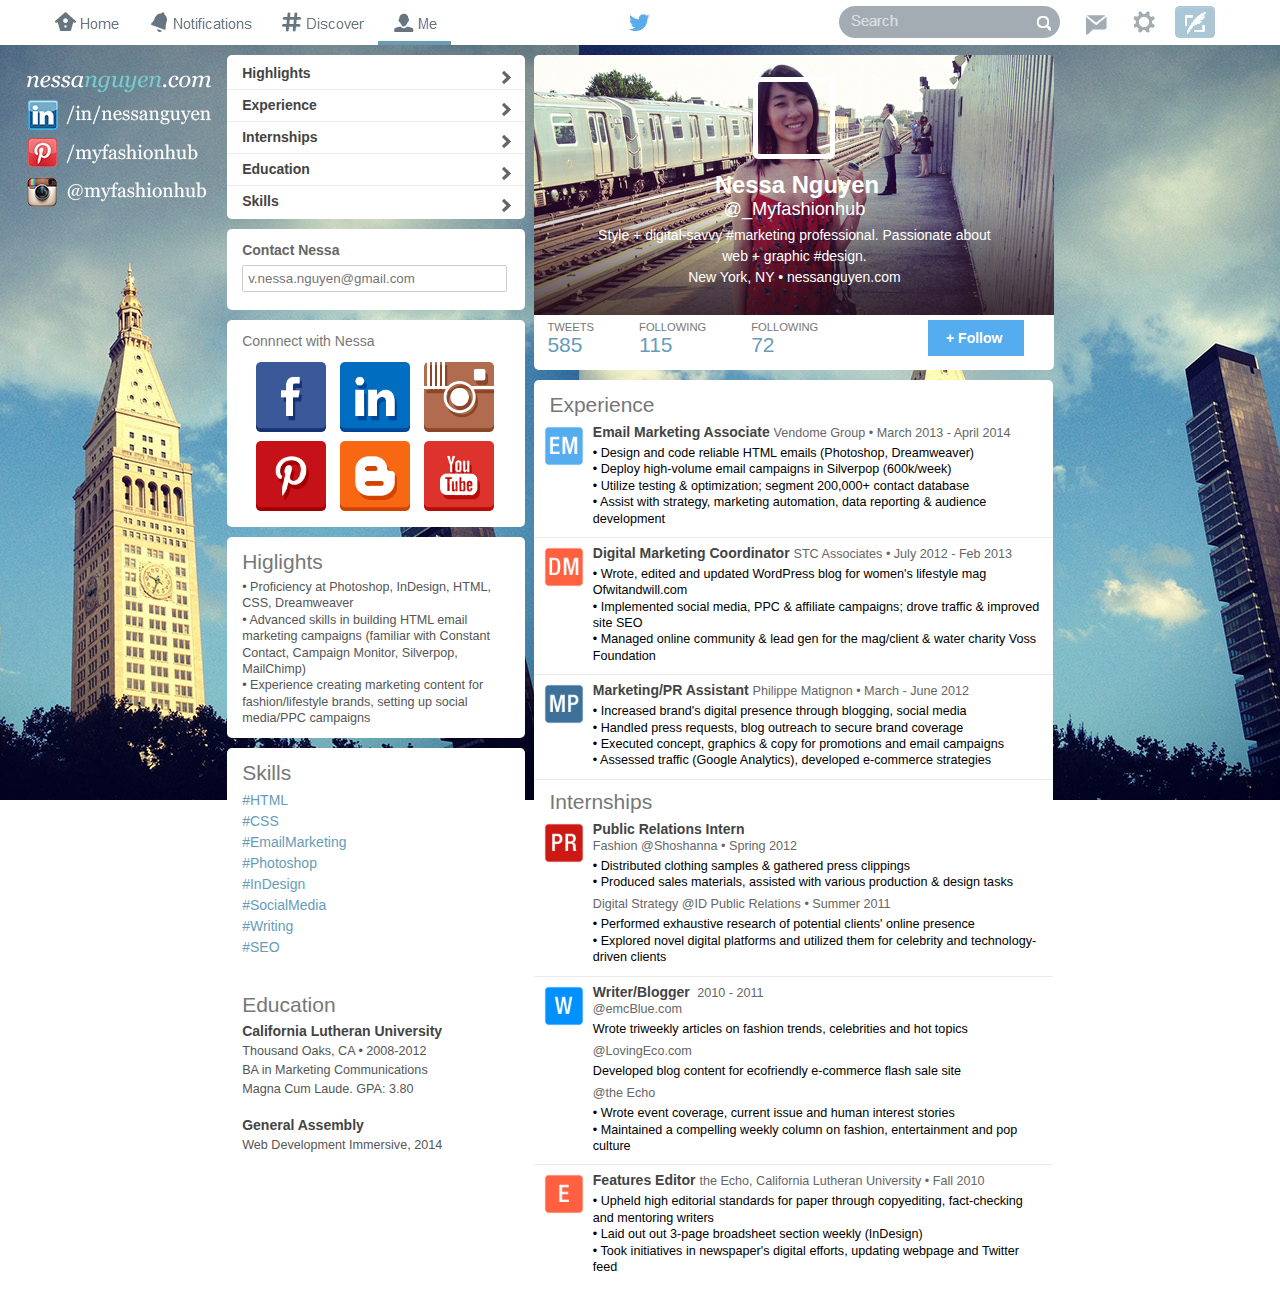
<file: resume-creative/index.html>
<!DOCTYPE html>
<html xmlns="http://www.w3.org/1999/xhtml">

<head>
<meta charset=utf-8" />
<title>Nessa's resume</title>
<link href="stylesheet.css" rel="stylesheet" />
 <link href="images/favicon.ico" rel="shortcut icon" type="image/x-icon">
</head>

<body>
<div id="bar">
<img src="images/bar.jpg" />
</div>


<div id="content">


<div id="left">

  <div class="box">
    <h4 class="section"><a href="#highlights">Highlights</a></h4> <img src="images/arrow.png" class="arrow" />
    <hr class="divider">
    <h4 class="section"><a href="#experience">Experience</a></h4> <img src="images/arrow.png" class="arrow" />
    <hr class="divider">
    <h4 class="section"><a href="#internships">Internships</a></h4> <img src="images/arrow.png" class="arrow" />
    <hr class="divider">
    <h4 class="section"><a href="#education">Education
</a></h4> <img src="images/arrow.png" class="arrow" />
    <hr class="divider">    
    <h4 class="section"><a href="#skills">Skills</a></h4>   <img src="images/arrow.png" class="arrow" /> 
  </div>
  
  <div class="box">
    <h4>Contact Nessa</h4>
    <input type="email" placeholder="v.nessa.nguyen@gmail.com"></input>
  </div>  
	
	
	<div class="box">
    <h5 class="">Connnect with Nessa</h5>
    <div class="social">
		<a href="https://www.facebook.com/Nessasgotstyle" target="_blank">
		<img src="images/facebook.png" alt="Facebook" /></a>  
		<a href="http://www.linkedin.com/pub/nessa-nguyen/1a/662/514" target="_blank">
		<img src="images/linkedin.png" alt="LinkedIn" /></a>  
		<a href="http://web.stagram.com/n/myfashionhub" target="_blank">
		<img src="images/instagram.png" alt="Instagram" /></a>
    <a href="http://pinterest.com/myfashionhub/" target="_blank">
		<img src="images/pinterest.png" alt="Pinterest" /></a>
		<a href="http://hubfashion.blogspot.com/" target="_blank">
		<img src="images/bloggr.png" alt="Blogspot" /></a>  
		<a href="https://www.youtube.com/user/NessaMoore0406" target="_blank">
		<img src="images/youtube.png" alt="YouTube" /></a> 
		</div>
	</div>
	
	
	
	<div class="box">
	<a href="" id="highlights"></a> <h1>Higlights</h1>
	<p class="highlights">
	&bull; Proficiency at Photoshop, InDesign, HTML, CSS, Dreamweaver<br/> 
	&bull; Advanced skills in building HTML email marketing campaigns 
	(familiar with Constant Contact, Campaign Monitor, Silverpop, MailChimp)<br/> 
	&bull; Experience creating marketing content for fashion/lifestyle brands, 
	setting up social media/PPC campaigns
	</p>
	</div>	
	
	<div class="box">
	<a href="" id="skills"></a> <h1>Skills</h1>
	<p class="skills">
	#HTML <br/> 
	#CSS <br/> 
	#EmailMarketing <br/> 
	#Photoshop <br/> 
	#InDesign <br/>
	#SocialMedia <br/> 
	#Writing <br/>  
	#SEO
	</p>
	</div>

	<div class="box">
	<a href="" id="education"></a> <h1>Education</h1>
	<div class="edu">
	<h4>California Lutheran University</h4> 
	<span>Thousand Oaks, CA &bull; 2008-2012<br/>
	BA in Marketing Communications <br/>
	Magna Cum Laude. GPA: 3.80	</span>
	<br/><br/>
	
	<h4>General Assembly</h4> 
	<span>Web Development Immersive, 2014<br/>
	</div>
	</div>
		
</div> <!-- left column -->


<div id="right">
  <div id="cover" class="box">  
  <img src="images/profile.jpg" id="profile" />
	
	   <div class="summary">
			 <h2>Nessa Nguyen</h2>
			 <h3><a href="https://twitter.com/_myfashionhub" target="_blank">@_Myfashionhub</a></h3>
			 <p>Style + digital-savvy #marketing professional.  
			 Passionate about <br/>web + graphic #design. <br/>
			 New York, NY &bull; <a href="http://nessanguyen.com" target="_blank">nessanguyen.com</a></p>
	   </div>
		 
		 
		 <div>
		 <table id="follow">
		 <tr><td> <p>Tweets</p> <span>585</span> </td>
		 
		 <td>
		 <p>Following</p>		 
		 <span>115</span>   
		 </td>
		 
		 <td>
		 <p>Following</p>  
		 <span>72</span>
		 </td> 	
		 </tr></table>	 	
		 
		 <div id="followb">
		 <p><a href="https://twitter.com/_Myfashionhub">+ Follow</a></p>	
		 </div>
		 
		 </div>		  
  </div> <!-- cover box -->
  
	
	
	<div id="resume" class="box">
	<a id="experience"></a> <h1>Experience</h1>
	<div class="clear"></div>
	
	<img src="images/icon-em.png" alt=""/> 
	
	<div class="entry">
	<h4>Email Marketing Associate</h4> 
	<span>Vendome Group &bull; March 2013 - April 2014</span> 
	<p>&bull; Design and code reliable HTML emails (Photoshop, Dreamweaver)<br/>
&bull; Deploy high-volume email campaigns in Silverpop (600k/week)<br/>
&bull; Utilize testing & optimization; segment 200,000+ contact database<br/> 
&bull; Assist with strategy, marketing automation, data reporting & audience development
  </p>
	</div>

  <hr class="divider">
  
	
	<img src="images/icon-dm.png" alt=""/> 
	<div class="entry">
	<h4>Digital Marketing Coordinator</h4>
	<span>STC Associates &bull; July 2012 - Feb 2013</span> 
	
	<p>&bull; Wrote, edited and updated WordPress blog for 
	women's lifestyle mag Ofwitandwill.com<br/>
&bull; Implemented social media, PPC & affiliate campaigns; 
drove traffic & improved site SEO<br/>
&bull; Managed online community & lead gen for the mag/client & water charity Voss Foundation 
  </p>
	</div>

  <hr class="divider">
	
	
	
	<img src="images/icon-mp.png" alt=""/> 
	<div class="entry">
	<h4>Marketing/PR Assistant</h4>
	<span>Philippe Matignon &bull; March - June 2012</span> 
	
	<p>&bull; Increased brand's digital presence through blogging, social media<br/>
&bull; Handled press requests, blog outreach to secure brand coverage<br/>
&bull; Executed concept, graphics & copy for promotions and email campaigns<br/> 
&bull; Assessed traffic (Google Analytics), developed e-commerce strategies
  </p>
	</div>

  <hr class="divider">
	
	
	<a href="" id="internships"></a> <h1>Internships</h1>
  <div class="clear"></div>	
	<img src="images/icon-pr.png" alt=""/> 
	<div class="entry">
	<h4>Public Relations Intern</h4> <br/>
	
	<span>Fashion @Shoshanna &bull; Spring 2012</span> 
	<p>&bull; Distributed clothing samples & gathered press clippings <br/>
  &bull; Produced sales materials, assisted with various production & design tasks<br/>
  </p>

	<span>Digital Strategy @ID Public Relations &bull; Summer 2011</span> 
	<p>&bull; Performed exhaustive research of potential clients' online presence<br/>
  &bull; Explored novel digital platforms and utilized 
  them for celebrity and technology-driven clients
  </p>  
	</div>

  <hr class="divider">
	
	
	<img src="images/icon-w.png" alt=""/> 
	<div class="entry">
	<h4>Writer/Blogger</h4> <span>&nbsp;2010 - 2011</span> <br/>
	<span>@emcBlue.com</span> 
	<p>Wrote triweekly articles on fashion trends, celebrities and hot topics</p>
	
	<span>@LovingEco.com</span>
	<p>Developed blog content for ecofriendly e-commerce flash sale site</p>
		
	<span>@the Echo</span>
	<p>
&bull; Wrote event coverage, current issue and human interest stories<br/>
&bull; Maintained a compelling weekly column on fashion, entertainment and pop culture
  </p>
	</div>

  <hr class="divider">
	
	<img src="images/icon-e.png" alt=""/> 
	<div class="entry">
	<h4>Features Editor</h4> <span>the Echo, California Lutheran University &bull; Fall 2010</span> 
	<p>&bull; Upheld high editorial standards for paper through copyediting, 
	fact-checking and mentoring writers<br/>
&bull; Laid out out 3-page broadsheet section weekly (InDesign)<br/>
&bull; Took initiatives in newspaper's digital efforts, updating webpage and Twitter feed</p>
	</div>
	
	<div class="clear"></div>
  </div> <!-- resume box -->

</div> <!-- right --> 
</div> <!-- content -->


</body>


</html>
</file>
<file: resume-creative/stylesheet.css>
/* Twitter resume */

body {
width:100%;
height:100%;
min-width: 1024px;
min-height: 768px;
margin:0;
}

body {
  background: url("images/background.jpg");
  background-repeat:no-repeat;
  background-position:left top;
  background-attachment: fixed;
}


#bar {
  background: #ffffff;
}

#bar img {
  display: block;
  margin-left: auto;
  margin-right: auto;
}


#content {
  width: 960px;
  margin: 10px auto;
}  


/* Layout */
#left {
  width: 31%;
  float: left;
  margin: 0 0 0 7%;
}

/* Right column */
#right {
  width: 54%;
  float: right;
  margin: 0 7% 0 1%;
}  





/* Left column */
.box {
  background: #ffffff;
  border-radius: 5px;
  margin-bottom: 10px;
  padding: 10px 0;
} 


/* Section box */
h4.section {
  margin: 0;  
  padding: 3px 0 2px 15px;
  max-width: 100px;
  display: inline;
  height:24px;
}

h4.section a {
  text-decoration:none;
	color: #444444;
	font-weight:bold;
	cursor: pointer;
}

img.arrow {
  float: right;
  margin: 0;
  padding: 3px 10px 2px 10px; /* line up with text */\
  height:21px;
}  

.divider {
  height: 1px;
  width:100%;
  border: 0;
  color: #ebebeb;
  background-color: #ebebeb;  
} 


/* Contact box */
.box h4 {
  margin: 0;  
  padding: 3px 0 2px 15px;
  color: #666666;
}

.box input {
  width:85%;
	border: 1px solid #cccccc;
	border-radius: 2px;
	padding: 5px;
	margin: 5px 0 8px 15px;
}		

.box input [type="email"] {
	color: #679CB8;	
}

/* Connect box */

.box h5 {
  margin: 0;  
  padding: 3px 0 2px 15px;
  color: #777777;
	font-size: 1em;
	font-weight:normal;
}

.social {
  width: 250px;
  margin:8px auto 0 auto;
}
	
.social img {
  width:70px;
	height:70px;
	display:inline;
	margin: 3px 5px;
	border:0;
}	

/* Skills box */
.box h1 {
  margin: 0;  
  padding: 3px 0 2px 15px;
  color: #777777;
	font-size: 1.5em;
	font-weight:normal;
}

p.skills {
  margin: 0;  
  padding: 3px 0 2px 15px;
  color: #679CB8;
	line-height:1.5em;
}

/* Skills box */
p.highlights {
  margin: 0;  
  padding: 3px 10px 2px 15px;
  color: #555555;
	font-size: .9em;
	line-height:1.3em;
}

.edu {
  margin: 0;  
  padding: 3px 10px 2px 15px;
  color: #555555;
	line-height:1.3em;
}

.edu h4 {
  color:#444444;
	padding:0;
}	

.edu span {
  font-size:.9em;
}

		
/* Right column */

/* Cover photo */

#cover.box {
  background-image: url("images/cover.jpg");
  background-repeat:no-repeat;
  background-position:center top;
	background-color: #ffffff;
  width: 520px;
}

img#profile {
  display:block;
	margin: 12px auto;
  width: 72px;
  height: 72px;
  border-radius: 5px;
  border: 5px solid #ffffff;
}

/* Summary text */

.summary, .summary a {
  color: #ffffff;
	text-align: center;
}					 

.summary h2 {
	font-size: 1.7em;
	margin: 5px 0 0 5px;
}			
		 
.summary h3 {
  margin: 0;
	font-size: 1.3em;
	font-weight: normal;
}
.summary p {
  margin: 5px 0;
	line-height: 1.5em;
}


/* Follow info */

#follow {
  margin: 30px 0 0 10px;
	position:relative;
}

#follow tr td {
	text-align:left;
	padding-right:3em;		
}

#follow p {
	margin:0;
	font-size:0.8em;
	color:#777777;
	text-transform:uppercase;			
}

#follow span {
  color: #679CB8;
	font-size:1.5em;
}

#followb {
  margin: -40px 30px 0 0;
	position:relative;
	border-radius:12px;
	float:right;
}

#followb p {
  margin:0;
  font-size: 1em;
	background-color:#55acee;
	color:#ffffff;
	font-weight:bold;
	padding:10px 22px 10px 18px;
}	

#followb a {
  color:#ffffff;
}		




/* Resume entries */
#resume img {
  width:40px;
	height:40px;
	margin:2px 8px 10px 10px;
	float:left;
}

#resume h4 {
	margin: 0;
	padding:0;
	color: #444444;
	display:inline;
}

#resume span {
  font-size:.9em;
	color:#666666;
}	

#resume p {
  margin: 5px 0 5px 0;
	line-height:1.3em;
	font-size:.9em;
}	

.entry {
  float:right;
  width:450px;
	margin:0 10px 5px 0;
}
	
.clear {
  width:100%;
	height:5px;
	clear:both;
}

	

/* Text formatting */
body { 
font-family: Helvetica;
font-size: 14px;
}

a {
  text-decoration:none;
}
</file>
